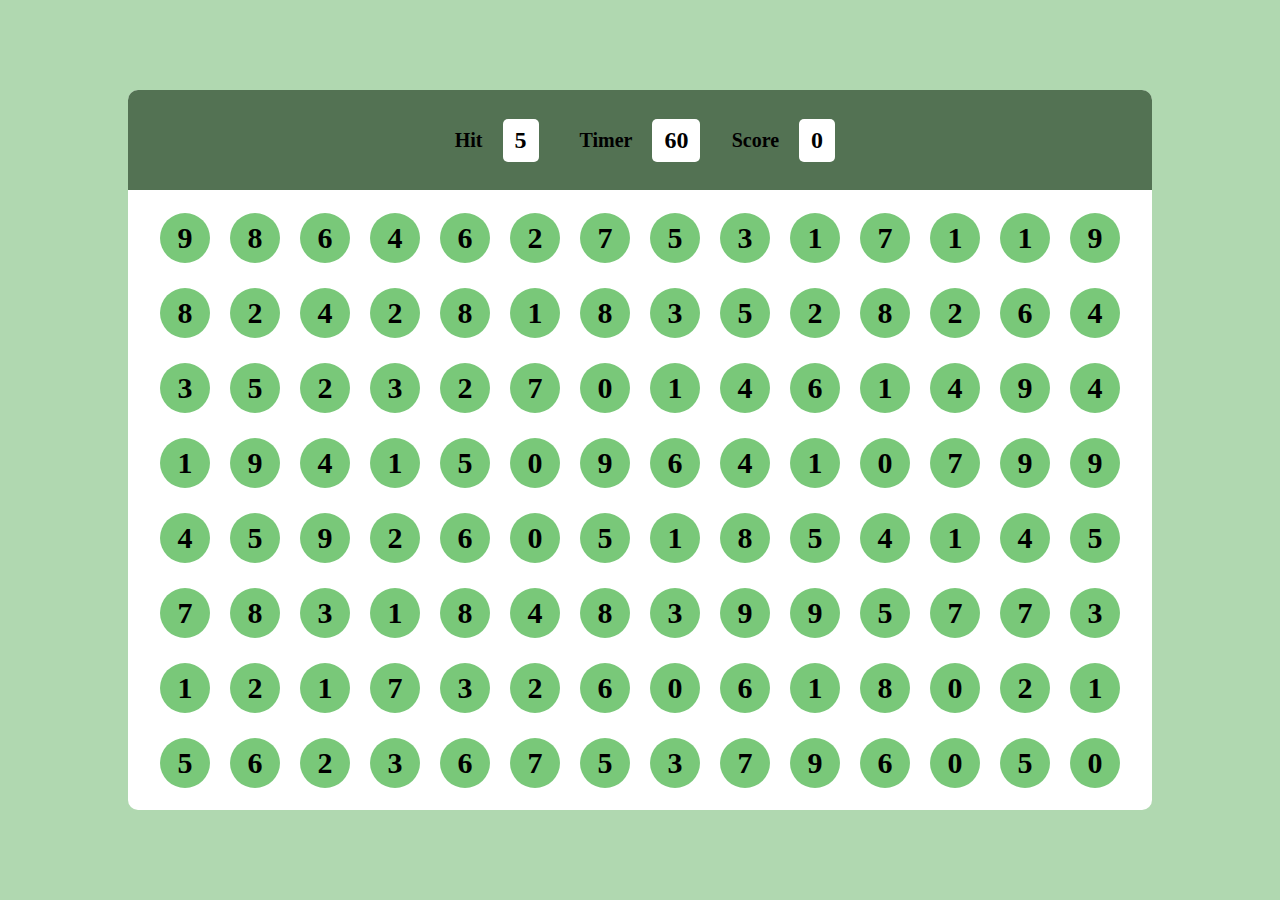
<file: BubbleGame/index.html>
<!DOCTYPE html>
<html lang="en">
  <head>
    <meta charset="UTF-8" />
    <meta name="viewport" content="width=device-width, initial-scale=1.0" />
    <title>Document</title>
    <link rel="stylesheet" href="style.css" />
  </head>
  <body>
    <div id="main">
      <div id="panel">
        <div id="ptop">
          <div class="elem flex-class">
            <h3>Hit</h3>
            <div id="hit" class="box flex-class">5</div>
          </div>
          <div class="elem flex-class">
            <h3>Timer</h3>
            <div id="timer" class="box flex-class">60</div>
          </div>
          <div class="elem flex-class">
            <h3>Score</h3>
            <div id="score" class="box flex-class">0</div>
          </div>
        </div>
        <div id="pbtm"></div>
      </div>
    </div>
    <script src="script.js"></script>
  </body>
</html>
</file>
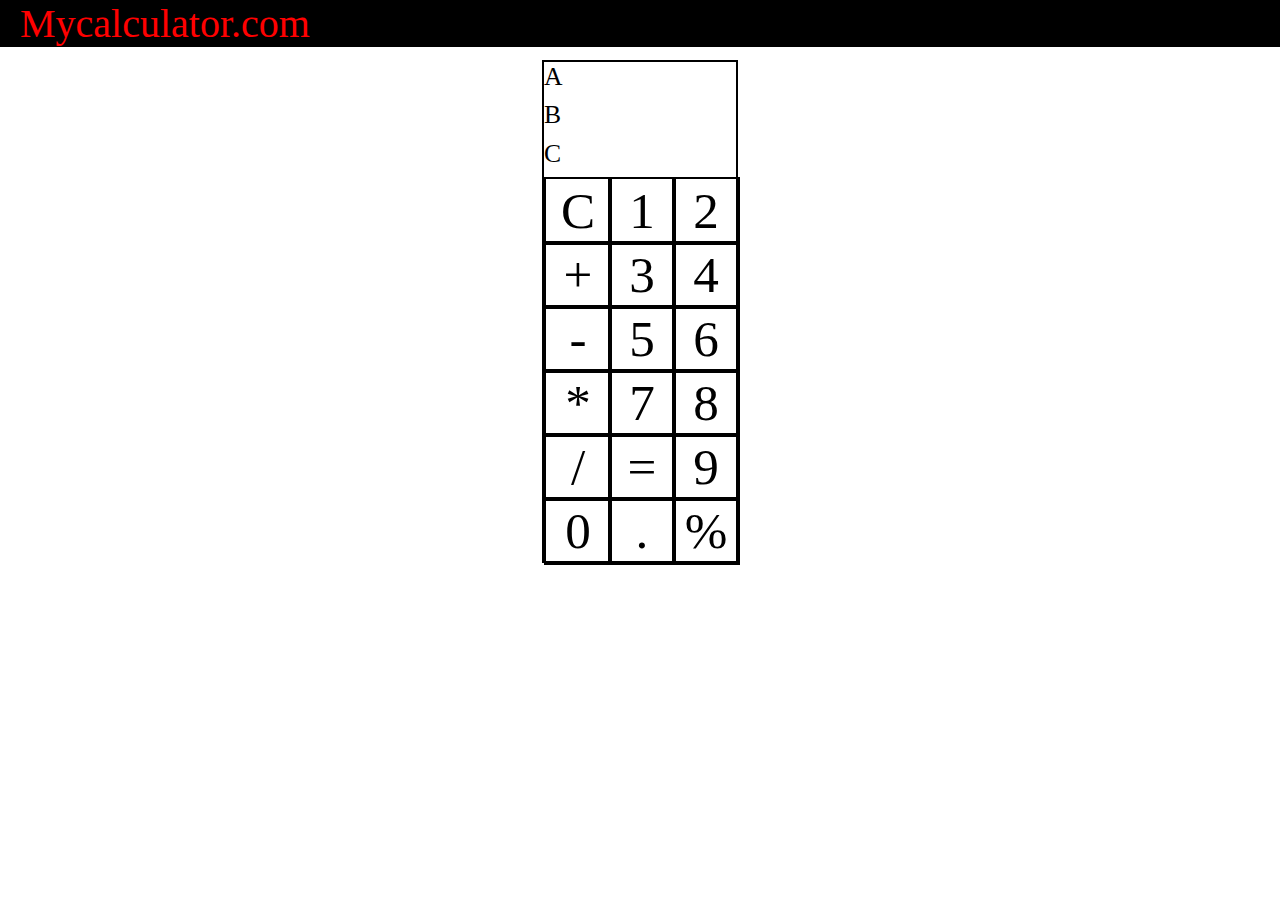
<file: calculator app/index.html>
<!DOCTYPE html>
<html lang="en">
  <head>
    <meta charset="UTF-8" />
    <meta name="viewport" content="width=device-width, initial-scale=1.0" />
    <title>Document</title>
    <link rel="stylesheet" href="style.css" />
  </head>
  <body>
    <nav>
      <ul>
        <li>Mycalculator.com</li>
      </ul>
    </nav>
    <!-- claculator code  -->

    <div class="container">
      <div class="display" id="disp1">A</div>
      <div class="display" id="disp2">B</div>
      <div class="display" id="disp3">C</div>

      <div class="key">
        <div class="box" id="clear"><span class="boxtext">C</span></div>
        <div class="box"><span class="boxtext">1</span></div>
        <div class="box"><span class="boxtext">2</span></div>
        <div class="box"><span class="op">+</span></div>
        <div class="box"><span class="boxtext">3</span></div>
        <div class="box"><span class="boxtext">4</span></div>
        <div class="box"><span class="op">-</span></div>
        <div class="box"><span class="boxtext">5</span></div>
        <div class="box"><span class="boxtext">6</span></div>
        <div class="box"><span class="op">*</span></div>
        <div class="box"><span class="boxtext">7</span></div>
        <div class="box"><span class="boxtext">8</span></div>
        <div class="box"><span class="op">/</span></div>
        <div class="box"><span id="equal">=</span></div>
        <div class="box"><span class="boxtext">9</span></div>
        <div class="box"><span class="boxtext">0</span></div>
        <div class="box"><span class="boxtext">.</span></div>
        <div class="box"><span class="op">%</span></div>
      </div>
    </div>
    <script src="./script.js"></script>
  </body>
</html>
</file>
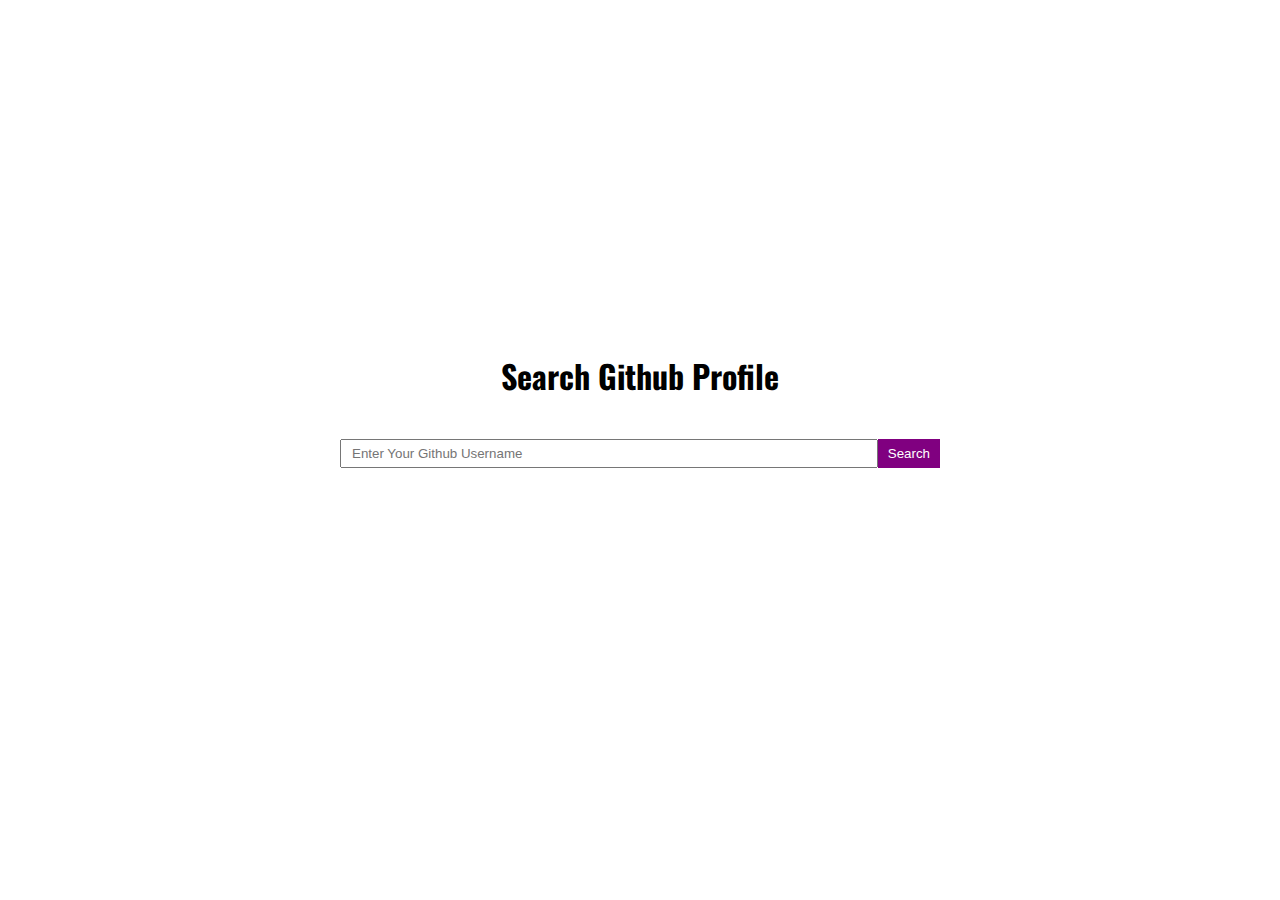
<file: gitHubCheck/index.html>
<!DOCTYPE html>
<html lang="en">
  <head>
    <meta charset="UTF-8" />
    <meta name="viewport" content="width=device-width, initial-scale=1.0" />
    <title>Search Github profile</title>
    <link rel="stylesheet" href="style.css" />
  </head>
  <body>
    <div class="container">
      <h1>Search Github Profile</h1>
      <div class="search">
        <input
          id="searchInput"
          name="searchInput"
          type="text"
          placeholder="Enter Your Github Username"
        />
        <button type="button" class="primary-btn" id="search-btn">
          Search
        </button>
      </div>
      <div id="loading"></div>
      <div id="profileContainer"></div>
    </div>

    <script src="script.js"></script>
  </body>
</html>
</file>
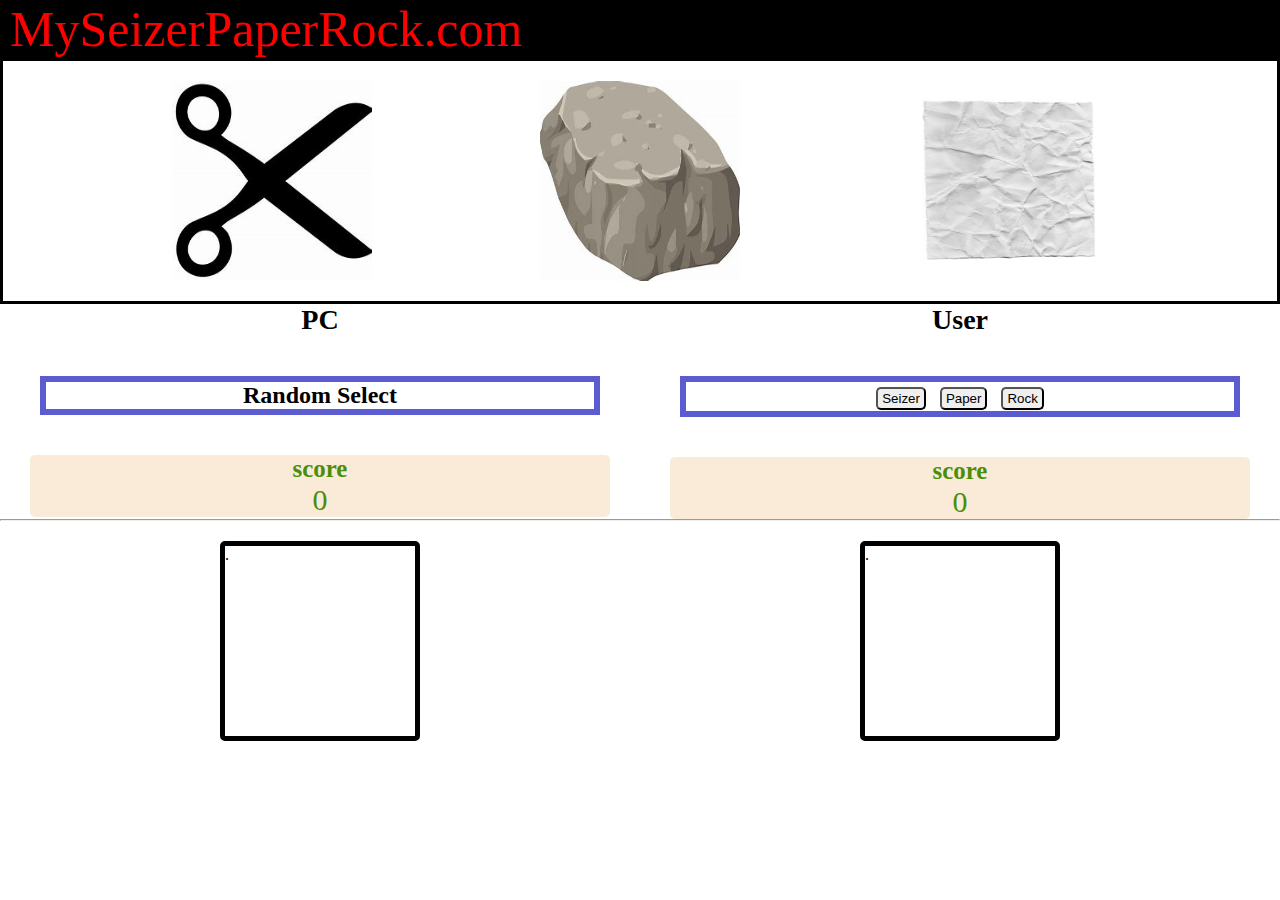
<file: rockPaperSeizer/index.html>
<!DOCTYPE html>
<html lang="en">
  <head>
    <meta charset="UTF-8" />
    <meta name="viewport" content="width=device-width, initial-scale=1.0" />
    <title>SizerPaperRock</title>
    <link rel="stylesheet" href="style.css" />
  </head>
  <body>
    <nav>
      <ul>
        <li>MySeizerPaperRock.com</li>
      </ul>
    </nav>
    <div class="img-contaier">
      <div class="img-class" id="img1"><img src="./sizer.jpeg" /></div>
      <div class="img-class" id="img2"><img src="./Rock.jpeg" /></div>
      <div class="img-class" id="img3"><img src="./paper.png" /></div>
    </div>
    <div class="game">
      <div class="player1">
        <h3>PC</h3>
        <h4>Random Select</h4>
        <div class="scoreCard">
          <h5>score</h5>
          <div><span>0</span></div>
        </div>
      </div>
      <div class="player2">
        <h3>User</h3>
        <div class="button-container">
          <button>Seizer</button>
          <button>Paper</button>
          <button>Rock</button>
        </div>
        <div class="scoreCard">
          <h5>score</h5>
          <div><span>0</span></div>
        </div>
      </div>
    </div>
    <hr />
    <div class="selection">
      <div class="imgbox1">.</div>
      <div class="imgbox2">.</div>
    </div>
    <script src="script.js"></script>
  </body>
</html>
</file>
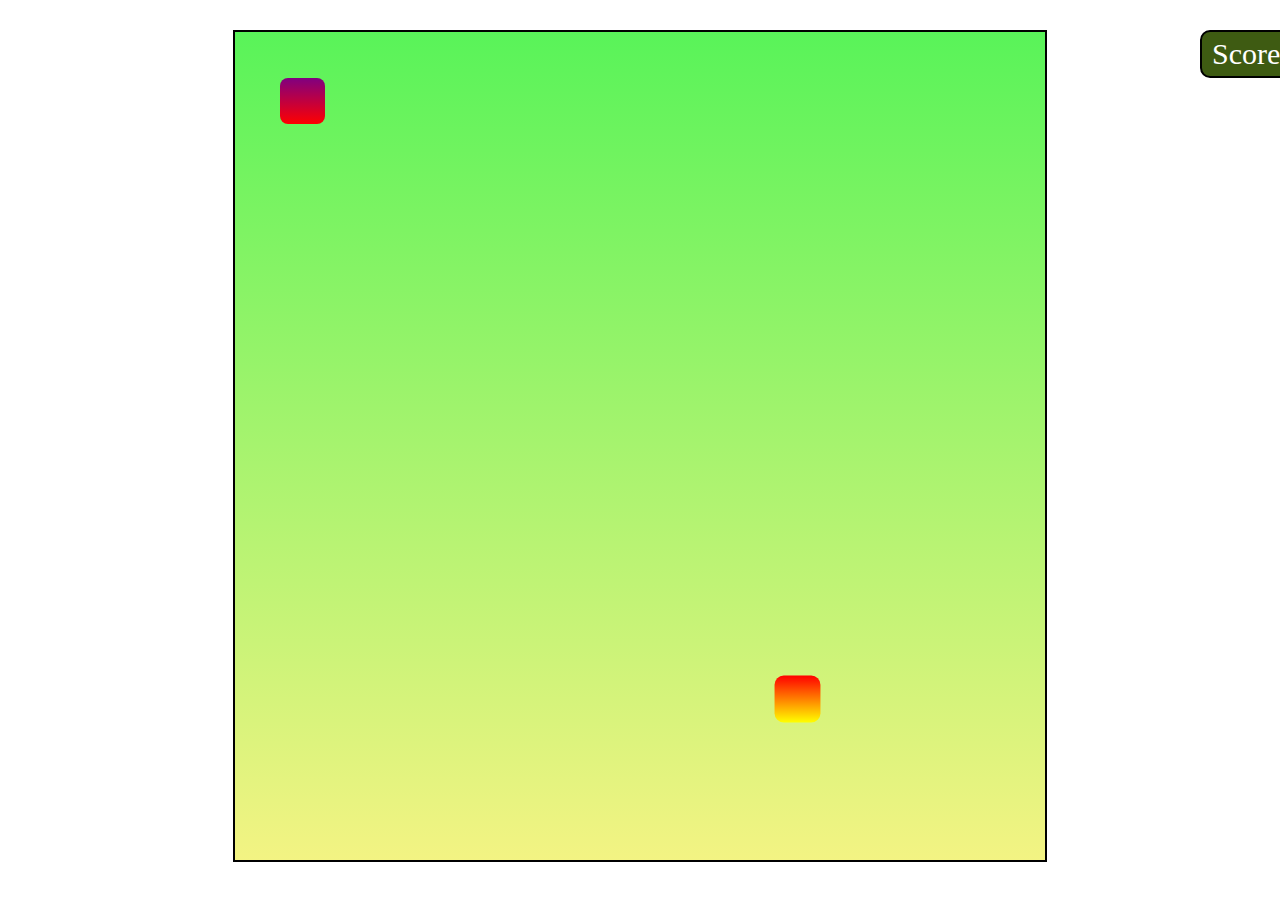
<file: snake/index.html>
<!DOCTYPE html>
<html lang="en">
  <head>
    <meta charset="UTF-8" />
    <meta name="viewport" content="width=device-width, initial-scale=1.0" />
    <title>Snake Game</title>
    <link rel="stylesheet" href="style.css" />
  </head>
  <body>
    <div id="score">Score:0</div>
    <div id="board"></div>

    <script src="./script.js"></script>
  </body>
</html>
</file>
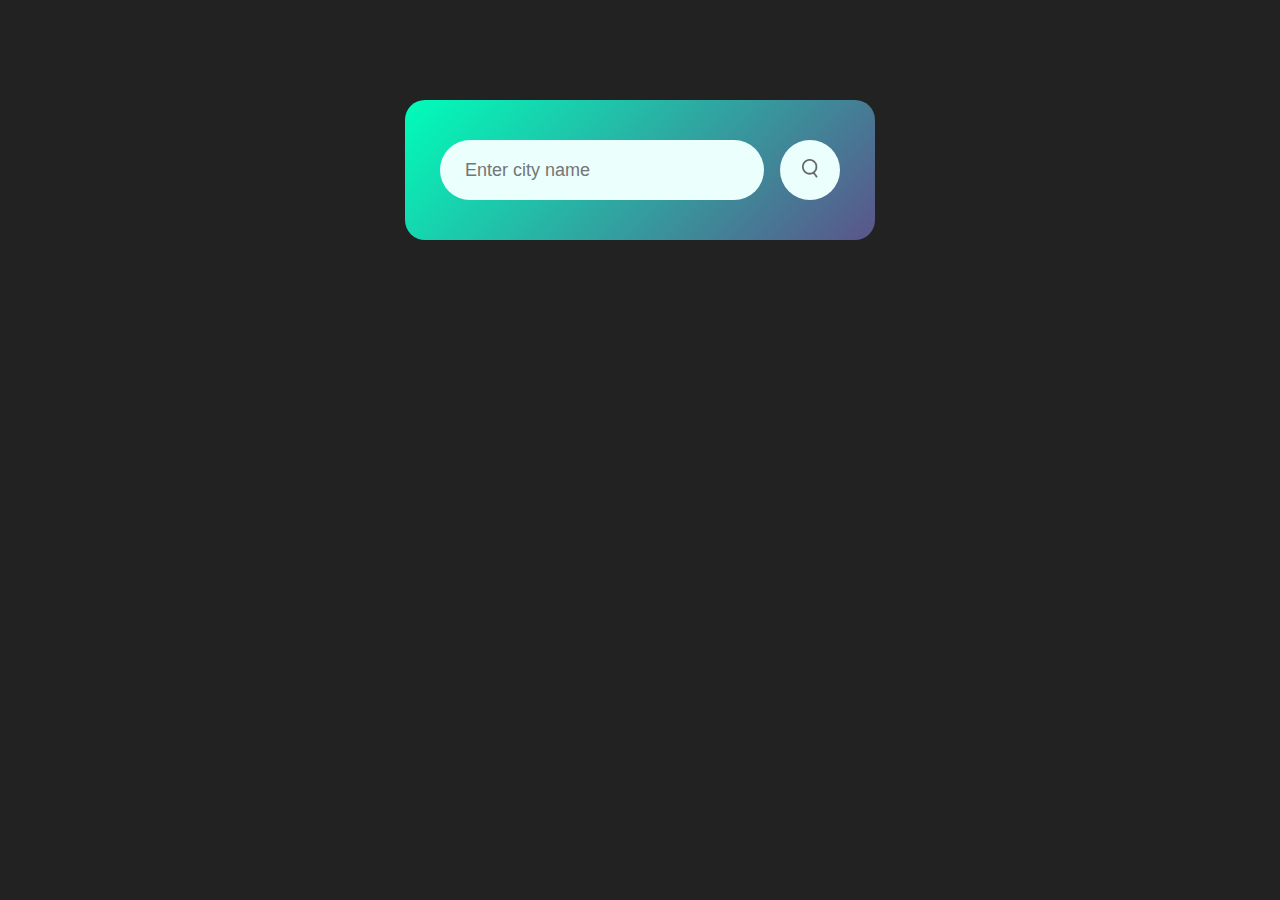
<file: whether-app/index.html>
<!DOCTYPE html>
<html lang="en">
  <head>
    <meta charset="UTF-8" />
    <meta name="viewport" content="width=device-width, initial-scale=1.0" />
    <title>Weather-App</title>
    <link rel="stylesheet" href="style.css" />
  </head>
  <body>
    <div class="card">
      <div class="search">
        <input type="text" placeholder="Enter city name" spellcheck="false" />
        <button><img src="./images/search.png" /></button>
      </div>
      <div class="error">
        <p>Invalid city name</p>
      </div>
      <div class="weather">
        <img src="./images/drizzle.png" class="weather-icon" />
        <h1 class="temp">22°c</h1>
        <h2 class="city">New York</h2>
        <div class="detail">
          <div class="col">
            <img src="./images/humidity.png" />
            <div>
              <p class="humidity">50%</p>
              <p>humidity</p>
            </div>
          </div>
          <div class="col">
            <img src="./images/wind.png" />
            <div>
              <p class="wind">50Km/h</p>
              <p>wind-speed</p>
            </div>
          </div>
        </div>
      </div>
    </div>
    <script src="./script.js"></script>
  </body>
</html>
</file>
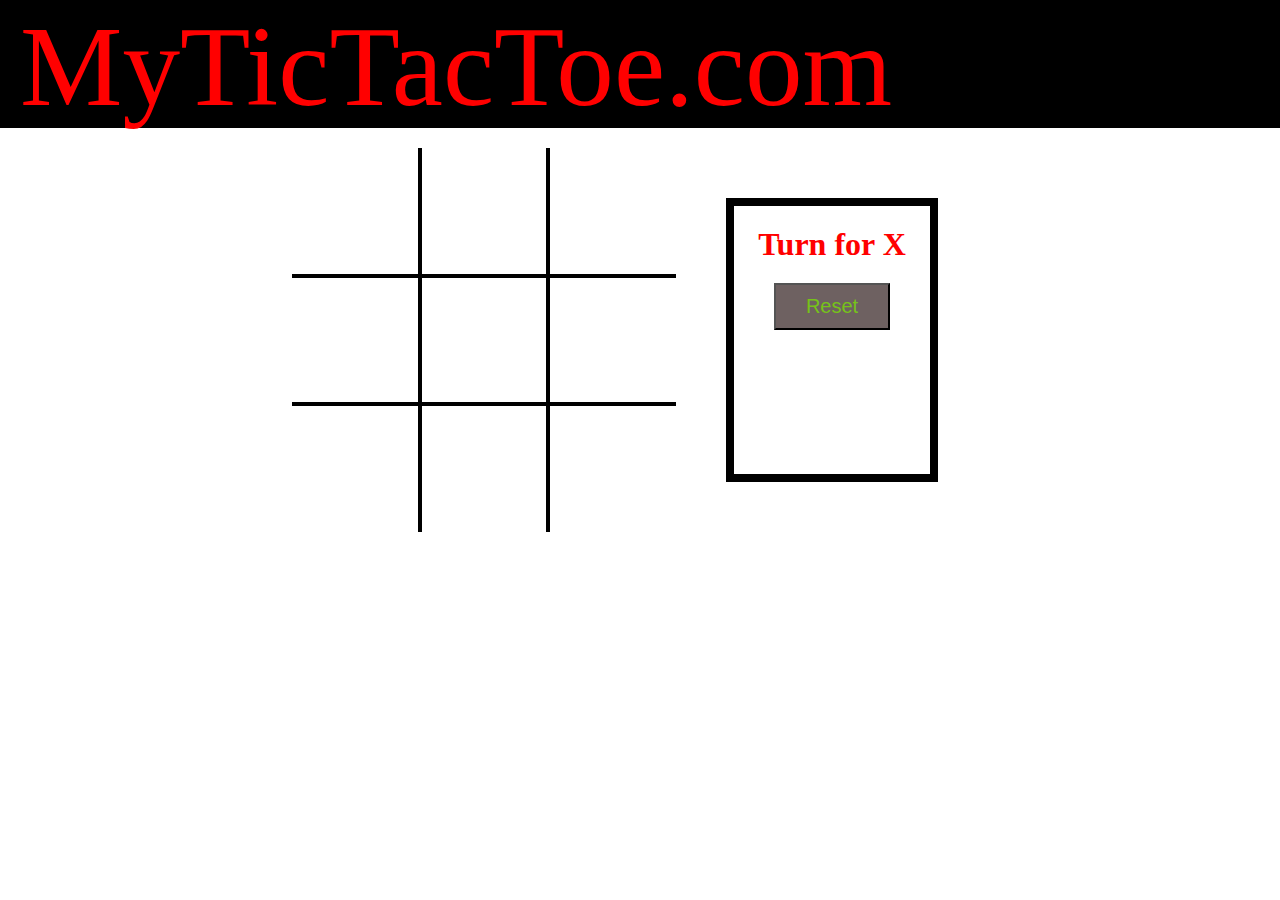
<file: TicTacToe/tictactoe.html>
<!DOCTYPE html>
<html lang="en">
  <head>
    <meta charset="UTF-8" />
    <meta name="viewport" content="width=device-width, initial-scale=1.0" />
    <title>TicTacToe</title>
    <link rel="stylesheet" href="style.css" />
  </head>
  <body>
    <nav>
      <ul>
        <li>MyTicTacToe.com</li>
      </ul>
    </nav>
    <div class="gamecontainer">
      <div class="game">
        <div class="box bt-0 bl-0"><span class="boxtext"></span></div>
        <div class="box bt-0"><span class="boxtext"></span></div>
        <div class="box bt-0 br-0"><span class="boxtext"></span></div>
        <div class="box bl-0"><span class="boxtext"></span></div>
        <div class="box"><span class="boxtext"></span></div>
        <div class="box br-0"><span class="boxtext"></span></div>
        <div class="box bb-0 bl-0"><span class="boxtext"></span></div>
        <div class="box bb-0"><span class="boxtext"></span></div>
        <div class="box bb-0 br-0"><span class="boxtext"></span></div>
      </div>
      <div class="info">
        <div>
          <h1>Turn for X</h1>
        </div>
        <div class="btn-container"><button class="reset">Reset</button></div>
      </div>
    </div>
    <script src="./script.js"></script>
  </body>
</html>
</file>
<file: BubbleGame/style.css>
*{
    margin: 0;
    padding: 0;
    box-sizing: border-box;
}
html, body{
    height: 100%;
    width: 100%;
}

.flex-class{
    display: flex;
    align-items: center;
    justify-content: center;
}
#main{
    height: 100%;
    width: 100%;
    background-color: rgb(176, 216, 176);
    display: flex;
    align-items: center;
    justify-content: center;
}
#panel{
    height: 80%;
    width: 80%;
    background-color: white;
    border-radius: 10px;
    overflow: hidden;
}
#ptop{
    height: 100px;
    width: 100%;
    background-color: rgb(83, 114, 83);
    padding: 0 30%;
    display: flex;
    align-items: center;
    justify-content: space-between;
}
.elem{
    width: 30%;
    gap: 20px;
    display: flex;
    align-items: center;
    justify-content: center;
    pointer-events: none;
}
.elem h3{
    font-size: 20px;
    font-weight: 600;
}
.box{
    background-color: #fff;
    padding: 8px 12px;
    font-size: 24px;
    font-weight: 700;
    border-radius: 5px;
}

#pbtm{
    width: 100%;
    height: calc(100% - 100px);
    padding: 20px;
    display: flex;
    justify-content: center;
    align-items: center;
    flex-wrap: wrap;
    gap: 20px;
}
.bubble{
    height: 50px;
    width: 50px;
    border-radius: 50%;
    background-color: rgb(121, 200, 121);
    display: flex;
    align-items: center;
    justify-content: center;
    font-size: 30px;
    font-weight: 600;
    cursor: pointer;
}
.bubble:hover{
    background-color: rgb(53, 91, 53);
}
</file>
<file: calculator app/style.css>
*{
    margin: 0;
    padding: 0;
}
html, body{
    height: 100%;
    width: 100%;
}
nav{
    background-color: black;
    color: red;
    font-size: 40px;
}
nav ul{
    padding:0 20px;
    list-style-type: none;
}
.container{
    margin-top: 1vw;
    border: 2px solid black;
    display: flex;
    flex-direction: column;
    justify-content: flex-start;
    position: absolute;
    left: 50%;
    transform: translateX(-50%);
}
.display{
    width: 15vw;
    height: 3vw;
    font-size:2vw ;
}
.key{
    display: grid;
    grid-template-rows: repeat(6,5vw);
    grid-template-columns: repeat(3,5vw);
}
.box{
    height: 5vw;
    width: 5vw;
    border: 2px solid black;
    display: flex;
    justify-content: center;
    align-items: center;
    font-size: 4vw;
}
.box:hover{
    background-color: rgb(209, 148, 148);
}
.box:active{
    background-color: green;
}
</file>
<file: gitHubCheck/style.css>
@import url('https://fonts.googleapis.com/css2?family=Oswald:wght@200..700&family=Roboto:ital,wght@0,100;0,300;0,400;0,500;0,700;0,900;1,100;1,300;1,400;1,500;1,700;1,900&display=swap');
*{
    margin: 0;
    padding: 0;
    box-sizing: border-box;
}
html,body{
    font-family: "Oswald", sans-serif;
    font-size: 62.5%;
}

body{
    font-size: 1.6rem;
}
.container{

    display: flex;
    flex-direction: column;
    align-items: center;
    justify-content: center;
    height: 100vh;
    gap: 4rem;
}
.search{
    display: flex;
    width: 50%;
    max-width: 60rem;
}
.search input{
    padding: 0.5rem 1rem ;
    width: 100%;
}
.search input:focus-visible{
    outline: 1px solid purple;  
}

.primary-btn{
    background: purple;
    color: white;
    padding: 0.5rem 1rem;
    border: none;
}
.primary-btn:hover{
    background: rgb(60, 2, 60);
}
.primary-btn:active{
    background: rgb(238, 115, 238);
}
/* for card  */
.profile-box{

    padding: 4rem 2rem;
    box-shadow: 0 0 1rem rgba(0,0,0, 0.2);
    display: flex;
    flex-direction: column;
    width: 90%;
    max-width: 78rem;
}

.avatar{
    height: 10rem;
    width: 10rem;
}
.avatar img{
    height: 100%;
    width: 100%;
    border-radius: 50%;
}

.top-section{
    display: flex;
    gap: 80px;
    justify-content: space-between;
}
.top-section button{
    align-self: center;
}
.left{
    display: flex;
    align-items: center;
    gap: 1rem;
}

.left h1{
    font-size: 1.6rem;
}
.status{
    margin: 2rem;
    display:  flex;
    justify-content: space-between;
}
.status-item{
    display: flex;
    flex-direction: column;
    align-items: center;
}

.about{
    margin: 2rem;
}

.profile-box:hover{
    transform: rotate(-2deg) scale(1.01);
    /* transition: 0.3s ease-in, 0.3s ease-out; */
    transition: opacity 0.3s ease-in, transform 0.3s ease-out;
}
</file>
<file: rockPaperSeizer/style.css>
*{
    margin:0;
    padding: 0;
    box-sizing: border-box;
}
html, body{
    height: 100%;
    width: 100%;
}
nav{
    background-color: black;
    font-size: 50px;
    color: red;
}
nav ul{
    margin: 0 10px;
    list-style-type: none;
}
.img-contaier{
    border: 3px solid black;
    display: flex;
    justify-content: space-evenly;
    align-items: center;
    padding: 20px 0;
}
.img-class{
    height: 200px;
    width: 200px;
}
.img-class img{
    height: 100%;
    width: 100%;
}
.player1{
    width: 50%;
}
.player2{
    width: 50%;
}
.game{
    text-align: center;
    font-size: 24px;
    /* text-align: center; */
    display: flex;
}
.player1 h4 , .button-container{
    margin: 40px;
    padding: 3px auto;
    border: 6px solid rgb(91, 91, 210);
}
.button-container button{
    margin: 1px 4px;
    padding: 2px 4px;
    border-radius: 5px;
}
.button-container button:hover{
    background-color: rgb(238, 142, 142);
}
.button-container button:active{
    background-color: rgb(86, 159, 175);
}
.scoreCard{
    background-color: rgb(249, 235, 216);
    border-radius: 5px;
    margin: 0 30px;
    color: rgb(76, 142, 10);
    font-size: 30px;
}
.selection{
    margin-top: 20px;
    display: flex;
    justify-content: space-around;
}
.imgbox1 ,.imgbox2{
    height: 200px;
    width: 200px;
    border: 5px solid black;
    overflow: hidden;
    border-radius: 5px;
}
.imgbox1 img{
    height: 100%;
    width: 100%;
}
.imgbox2 img{
    height: 100%;
    width: 100%;
}
</file>
<file: snake/style.css>
*{
    margin: 0;
    padding: 0;
}
body{
    display: flex;
    align-items: center;
    justify-content: center;
    padding: 30px;
}
#board{
    background: linear-gradient(rgb(89, 243, 89),rgb(243, 243, 131));
    width: 90vmin;
    height: 92vmin;
    border: 2px solid black;
    display: grid;
    grid-template-columns: repeat(18,1fr);
    grid-template-rows: repeat(18,1fr);
}
.head{
    background: linear-gradient(red,yellow);
    border-radius: 9px;
    transform: scale(1.02);
}
.snake{
    background-color: purple;
    border: 0.25vmin solid white;
    border-radius:12px;
}
.food{
    background-color: yellow;
    background: linear-gradient(purple, red);
    border-radius:8px;
}

#score{
    position: absolute;
    left: 1200px;
    top:30px ;
    font-size: 30px;
    background-color: rgb(62, 91, 18);
    color: white;
    border: 2px solid black;
    padding: 5px 10px; 
    border-radius: 10px;
}
</file>
<file: whether-app/style.css>
*{
    margin: 0;
    padding: 0;
    box-sizing: border-box;
    font-family: sans-serif;
}
body{
    background: #222;
}
.card{
    background: linear-gradient(135deg , #00feba, #5b548a);
    max-width: 470px;
    color: #fff;
    margin: 100px auto 0;
    border-radius: 20px;
    padding: 40px 35px;
    text-align: center;
}
.search{
    width: 100%;
    display: flex;
    align-items: center;
    justify-content: space-between;
}
.search input{
    border: 0;
    outline: 0;
    background: #ebfffc;
    color: #555;
    padding: 10px 25px;
    height: 60px;
    border-radius: 30px;
    flex: 1;
    margin-right: 16px;
    font-size: 18px;
}
.search button{
    border: 0;
    outline: 0;
    background: #ebfffc;
    border-radius: 50%;
    height: 60px;
    width: 60px;
    cursor: pointer;
}
.search button img{
    width: 16px;
}
.weather-icon{
    width:170px;
    margin-top: 30px;
}
.weather h1{
    font-size: 80px;
    font-weight: 500;
}
.weather h2{
    font-size: 45px;
    font-weight: 400;
    margin-top: -10px;
}
.detail{
    display: flex;
    align-items: center;
    justify-content: space-between;
    margin-top:50px ;
    padding: 0 20px;
}
.col{
    display: flex;
    align-items: center;
    text-align: left;
}
.col img{
    width: 40px;
    margin-right: 10px;
}
.humidity, .wind{
    font-size: 28px;
    margin-top: -6px;
}
.weather{
    display: none;
}
.error{
    text-align: left;
    margin-left:10px ;
    font-size:14px ;
    margin-top: 10px ;
    display: none;
}
</file>
<file: TicTacToe/style.css>
*{
    margin: 0;
    padding: 0;
    box-sizing: border-box;
}
html, body{
    height: 100%;
    width: 100%;
}
nav{
    background-color: black;
    color: red;
    height: 10vw;
    padding: 0 20px;
}
nav ul{
    list-style-type: none;
    font-size: 9vw;
}
.gamecontainer{
    margin: 20px 0px;
    /* background-color: red; */
    display: flex;
    justify-content: center;
}
.game{
    display: grid;
    grid-template-columns: repeat(3, 10vw);   
    grid-template-rows: repeat(3, 10vw);   
}
.box{
    font-size: 9vw;
    display: flex;
    justify-content: center;
    align-items: center;
    border: 2px solid black;
    cursor: pointer;
}
.bl-0{
    border-left: 0;
}
.bb-0{
    border-bottom: 0;
}
.br-0{
    border-right: 0;
}
.bt-0{
    border-top: 0;
}
.info{
    margin: 50px;
    border: 8px solid black;
    color: red;
    font-weight: 500;
    padding: 20px;
    display: flex;
    flex-direction: column;
    align-items: center;

}
.box:hover{
    background-color: rgb(189, 178, 200);
}
.btn-container{
    margin: 20px;
}
.reset{
    padding: 10px 30px;
    font-size: 20px;
    color: rgb(118, 195, 25);
    background-color: rgb(110, 97, 97);
    cursor: pointer;
}
.reset:hover{
    background-color: azure;
    columns: black;
}
</file>
